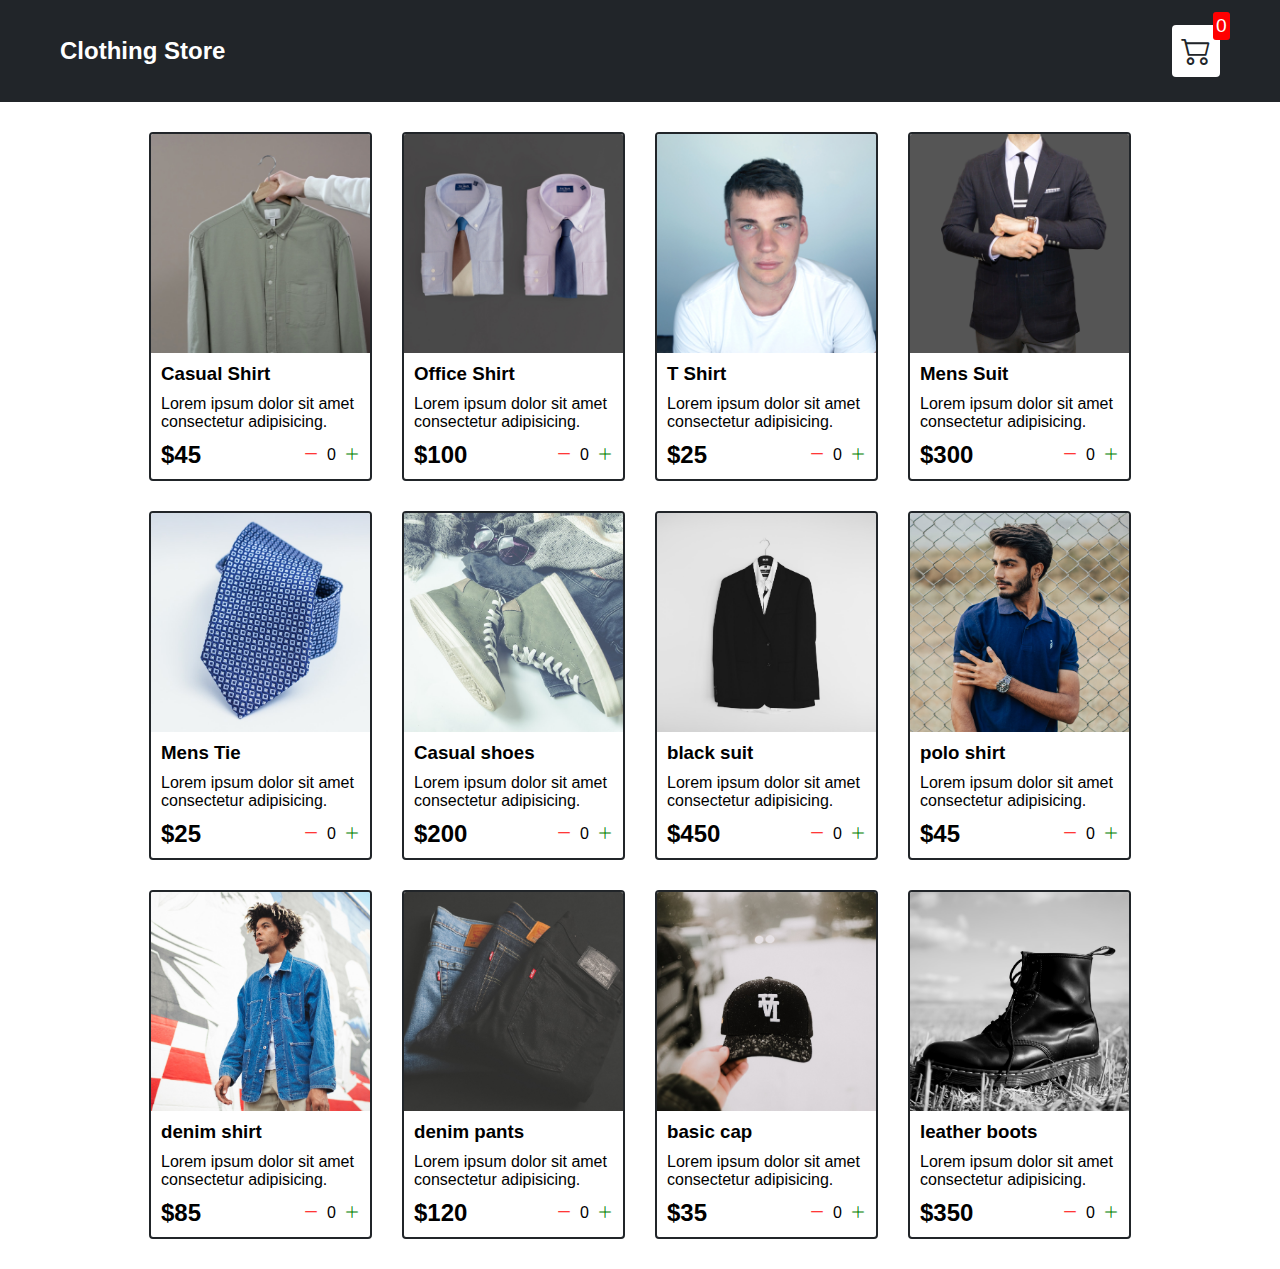
<file: index.html>
<!DOCTYPE html>
<html lang="en">
<head>
    <meta charset="UTF-8">
    <meta http-equiv="X-UA-Compatible" content="IE=edge">
    <meta name="viewport" content="width=device-width, initial-scale=1.0">
    <title>Clothing Store |</title>
    <link rel="stylesheet" href="src/styles.css">
    <link rel="stylesheet" href="https://cdn.jsdelivr.net/npm/bootstrap-icons@1.10.3/font/bootstrap-icons.css">
    <script src="src/data.js" defer></script>
    <script src="src/main.js" async></script>
</head>
<body>
    <nav class="navbar">
        <a href="index.html">
            <h2 class="navbar-logo">Clothing Store</h2>
        </a>
        <a href="cart.html">
            <div class="cart">
                <i class="bi bi-cart2"></i>
                <div class="cartAmount" id="cartAmount">0</div>
            </div>
        </a>
    </nav>
    <div class="shop" id="shop">
    </div>
</body>
</html>
</file>
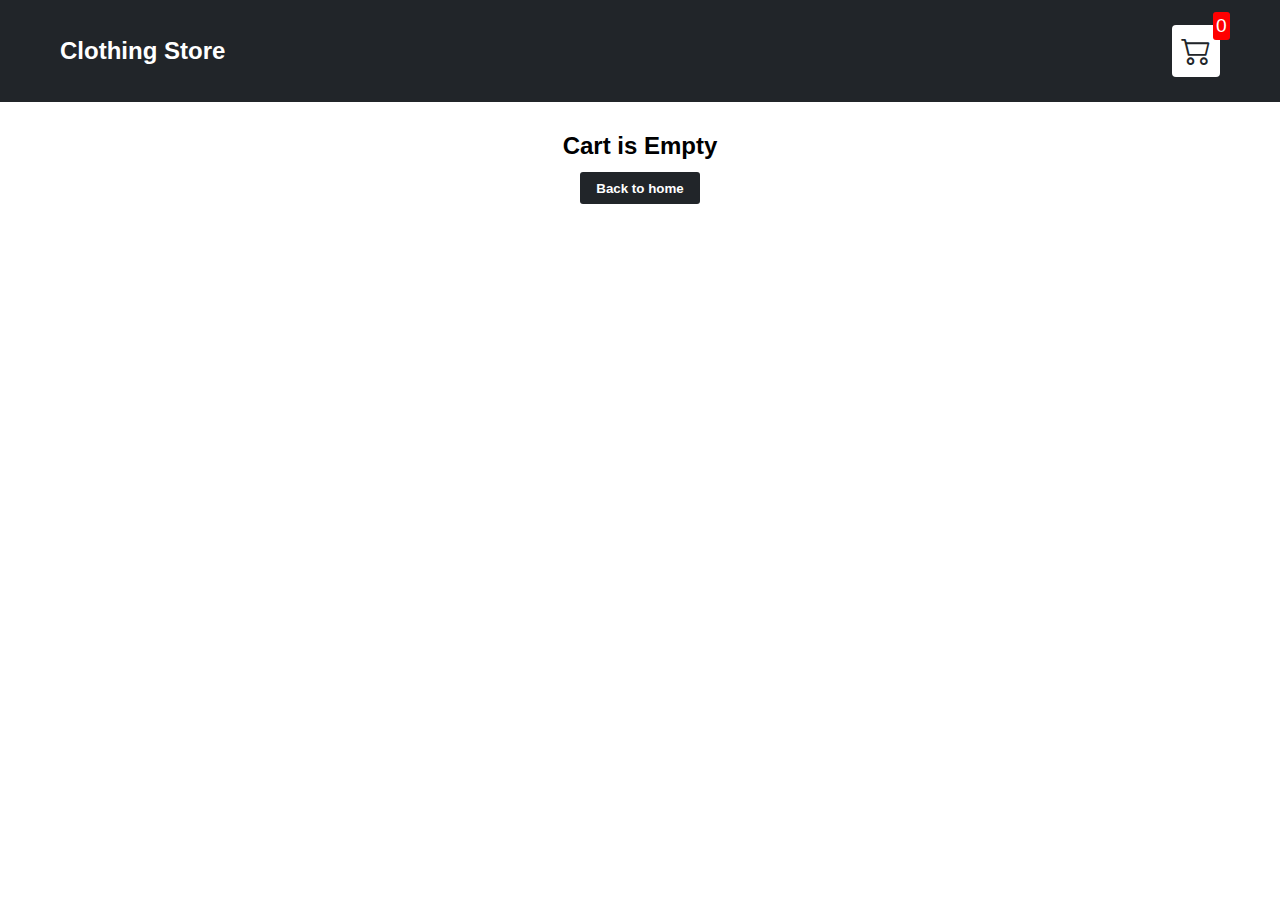
<file: cart.html>
<!DOCTYPE html>
<html lang="en">
<head>
    <meta charset="UTF-8">
    <meta http-equiv="X-UA-Compatible" content="IE=edge">
    <meta name="viewport" content="width=device-width, initial-scale=1.0">
    <title>Clothing Store | Cart</title>
    <link rel="stylesheet" href="src/styles.css">
    <link rel="stylesheet" href="https://cdn.jsdelivr.net/npm/bootstrap-icons@1.10.3/font/bootstrap-icons.css">
    <script src="src/data.js" defer></script>
    <script src="src/cart.js" defer></script>
</head>
<body>
    <nav class="navbar">
        <a href="index.html">
            <h2 class="navbar-logo">Clothing Store</h2>
        </a>
        <a href="cart.html">
            <div class="cart">
                <i class="bi bi-cart2"></i>
                <div class="cartAmount" id="cartAmount">0</div>
            </div>
        </a>
    </nav>

    <div class="text-center" id="label"></div>
    <div class="shopping-cart" id="shopping-cart"></div>
</body>
</html>
</file>
<file: src/styles.css>
* {
    margin: 0;
    padding: 0;
    box-sizing: border-box;
}

body {
    font-family: sans-serif;
}

img {
    display: block;
    max-width: 100%;
}

i {
    cursor: pointer;
}

a {
    text-decoration: none;
    color: white;
}

/*! NAVBAR STYLES*/

.navbar {
    display: flex;
    justify-content: space-between;
    align-items: center;
    background-color: #212529;
    color: white;
    padding: 1.56em 3.75em;
    margin-bottom: 1.875em;
}

.navbar-logo {
    cursor: pointer;
}

.cart {
    background-color: white;
    color: #212529;
    position: relative;
    padding: .3em;
    font-size: 1.875rem;
    border-radius: 4px;
}

.cartAmount {
    position: absolute;
    top: -25%;
    right: -20%;
    background-color: red;
    color: white;
    padding: .15em;
    border-radius: 3px;
    font-size: 1.2rem;
}

/*! SHOP STYLES */

.shop {
    display: grid;
    grid-template-columns: repeat(auto-fit, 223px);
    gap: 30px;
    justify-content: center;
    padding: 0 2em;
    margin-bottom: 1.875em;
}

.item {
    border: 2px solid #212529;
    border-radius: 4px;
}

.item img {
    border-radius: 2px 2px 0 0;
}

.details {
    display: flex;
    flex-direction: column;
    padding: .625em;
    gap: 10px
}

.price-quantity {
    display: flex;
    justify-content: space-between;
    align-items: center;
}

.buttons {
    display: flex;
    gap: 8px;
}

.bi-dash-lg {
    color: red;
}

.bi-plus-lg {
    color: green;
}

/*! LABEL AND BUTTONS */

.text-center {
    text-align: center;
    margin-bottom: 1.25em;
}

.text-center h2 {
    margin-bottom: .5em;
}

.home-btn,
.checkout,
.remove-all {
    font-family: inherit;
    font-weight: bold;
    background-color: #212529;
    color: white;
    border: none;
    padding: .65em 1.2em;
    border-radius: 3px;
    cursor: pointer;
}

.checkout {
    background-color: green;
}

.remove-all {
    background-color: red;
}

.bi-x-lg {
    color: red;
    /* font-weight: bold; */
}

/*! SHOPPING CART */

.shopping-cart {
    display: grid;
    grid-template-columns: repeat(1, 320px);
    justify-content: center;
    gap: 15px;
}

/*! CART */

.cart-item {
    display: flex;
    border: 2px solid #212529;
    border-radius: 5px;
}

.title-price-x {
    display: flex;
    align-items: center;
    justify-content: space-between;
    width: 195px;
}

.title-price {
    display: flex;
    align-items: center;
    gap: 10px
}

.cart-item-price {
    background-color: #212529;
    color: white;
    border-radius: 4px;
    padding: .19em .375em;
}
</file>
